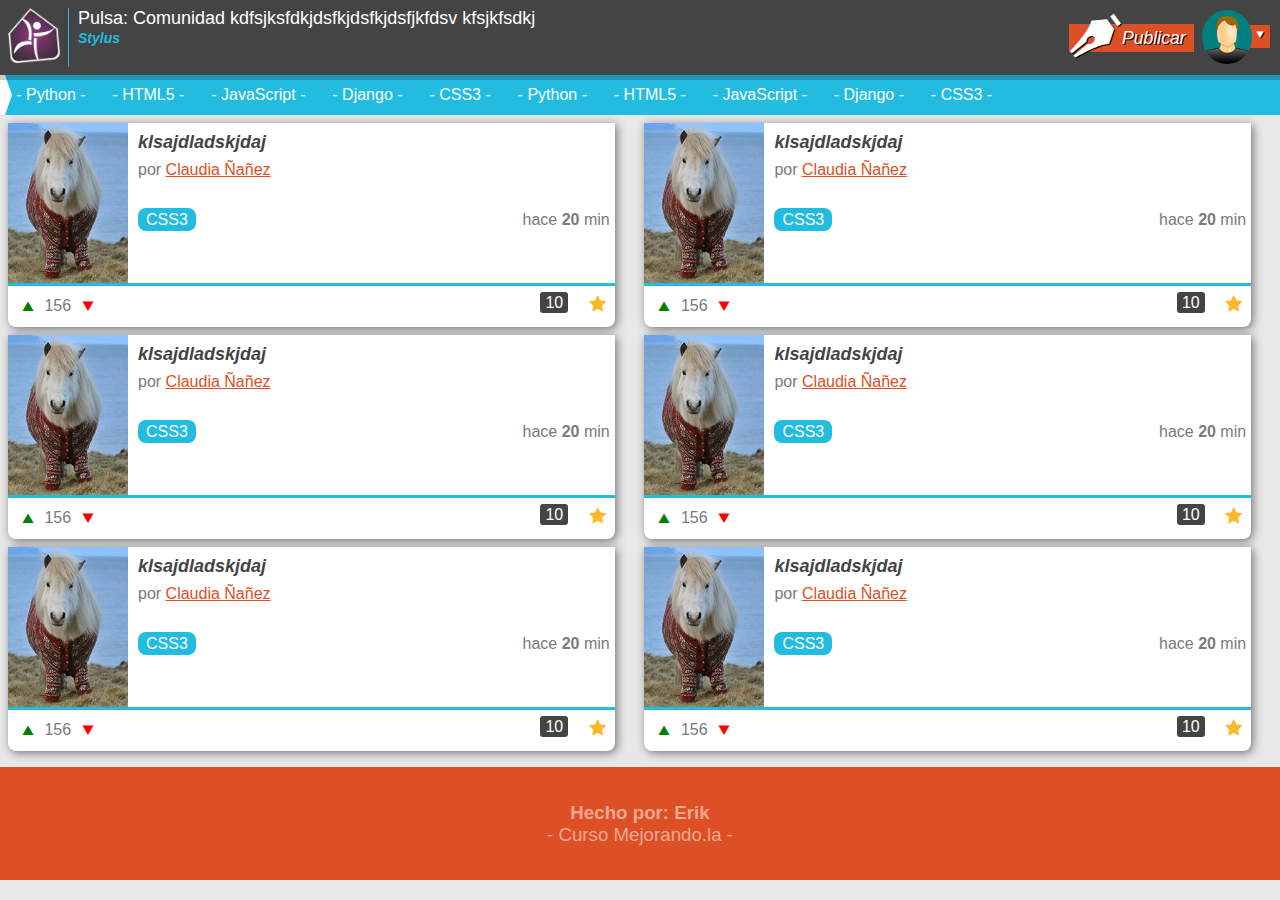
<file: index.html>
<!DOCTYPE html>
<html lang="es">
    <head>
        <meta charset="utf-8" />
        <!-- <meta http-equiv="X-UA-Compatible" content="IE=edge,chrome=1"> plugin antiguo para cambiar el render de ia a chrome-->
		<title>titulo</title>
        <meta name="description" content="">
        <meta name="viewport" content="width=device-width initial-scale=1">

		<link rel ="stylesheet" href="css/normalize.min.css">
        <!-- regula diseño inicial de etiquetas entre navegadores  -->
		<link rel ="stylesheet" href="css/pulsa.css" />

		<script src ="js/vendor/modernizr-2.6.2-respond-1.1.0.min.js"></script>
    </head>
    <body>
	<header>
		<div class="logo">
			<img src="imagenes/logo.png" alt="pulsa" />
		</div>
		<div class="titular">
			<h1 class="titulo">
				Pulsa: Comunidad kdfsjksfdkjdsfkjdsfkjdsfjkfdsv kfsjkfsdkj
			</h1>
			<div>
				<a href="#" class="filtro">
					Stylus
				</a>
				<a href="#" class="publicar">
					Publicar
				</a>
			</div>
		</div>
		<div class="usuario">
			<figure class="avatar">
				<img src="imagenes/avatar.jpg" alt="erik" />
			</figure>
			<a href="#" class="flechita"></a>
		</div>
	</header>
	<nav>
		<ul class="menu">
			<li><a href="#">Python</a></li>
			<li><a href="#">HTML5</a></li>
			<li><a href="#">JavaScript</a></li>
			<li><a href="#">Django</a></li>
			<li><a href="#">CSS3</a></li>
			<li><a href="#">Python</a></li>
			<li><a href="#">HTML5</a></li>
			<li><a href="#">JavaScript</a></li>
			<li><a href="#">Django</a></li>
			<li><a href="#">CSS3</a></li>
		</ul>
	</nav>
	<section class="posts">
		<article class="post">
			<div class="descripcion">
				<figure class="imagen">
					<img src="imagenes/foto.jpg" />
				</figure>
				<div class="detalles">
					<h2 class="titulo">
						klsajdladskjdaj
					</h2>
					<p class="autor">por <a href="#">Claudia Ñañez</a></p>
					<a href="#" class="tag">CSS3</a>
					<p class="fecha">hace <strong>20</strong> min</p>
				</div>
			</div>
			<div class="acciones">
				<div class="votos">
					<a href="#" class="up"></a>
					<span class="total">156</span>
					<a href="#" class="down"></a>
				</div>
				<div class="datos">
					<a href="#" class="comentarios">10</a>
					<a href="#" class="estrellita"></a>
				</div>
			</div>
		</article>
		<article class="post">
			<div class="descripcion">
				<figure class="imagen">
					<img src="imagenes/foto.jpg" />
				</figure>
				<div class="detalles">
					<h2 class="titulo">
						klsajdladskjdaj
					</h2>
					<p class="autor">por <a href="#">Claudia Ñañez</a></p>
					<a href="#" class="tag">CSS3</a>
					<p class="fecha">hace <strong>20</strong> min</p>
				</div>
			</div>
			<div class="acciones">
				<div class="votos">
					<a href="#" class="up"></a>
					<span class="total">156</span>
					<a href="#" class="down"></a>
				</div>
				<div class="datos">
					<a href="#" class="comentarios">10</a>
					<a href="#" class="estrellita"></a>
				</div>
			</div>
		</article>
		<article class="post">
			<div class="descripcion">
				<figure class="imagen">
					<img src="imagenes/foto.jpg" />
				</figure>
				<div class="detalles">
					<h2 class="titulo">
						klsajdladskjdaj
					</h2>
					<p class="autor">por <a href="#">Claudia Ñañez</a></p>
					<a href="#" class="tag">CSS3</a>
					<p class="fecha">hace <strong>20</strong> min</p>
				</div>
			</div>
			<div class="acciones">
				<div class="votos">
					<a href="#" class="up"></a>
					<span class="total">156</span>
					<a href="#" class="down"></a>
				</div>
				<div class="datos">
					<a href="#" class="comentarios">10</a>
					<a href="#" class="estrellita"></a>
				</div>
			</div>
		</article>
		<article class="post">
			<div class="descripcion">
				<figure class="imagen">
					<img src="imagenes/foto.jpg" />
				</figure>
				<div class="detalles">
					<h2 class="titulo">
						klsajdladskjdaj
					</h2>
					<p class="autor">por <a href="#">Claudia Ñañez</a></p>
					<a href="#" class="tag">CSS3</a>
					<p class="fecha">hace <strong>20</strong> min</p>
				</div>
			</div>
			<div class="acciones">
				<div class="votos">
					<a href="#" class="up"></a>
					<span class="total">156</span>
					<a href="#" class="down"></a>
				</div>
				<div class="datos">
					<a href="#" class="comentarios">10</a>
					<a href="#" class="estrellita"></a>
				</div>
			</div>
		</article>
		<article class="post">
			<div class="descripcion">
				<figure class="imagen">
					<img src="imagenes/foto.jpg" />
				</figure>
				<div class="detalles">
					<h2 class="titulo">
						klsajdladskjdaj
					</h2>
					<p class="autor">por <a href="#">Claudia Ñañez</a></p>
					<a href="#" class="tag">CSS3</a>
					<p class="fecha">hace <strong>20</strong> min</p>
				</div>
			</div>
			<div class="acciones">
				<div class="votos">
					<a href="#" class="up"></a>
					<span class="total">156</span>
					<a href="#" class="down"></a>
				</div>
				<div class="datos">
					<a href="#" class="comentarios">10</a>
					<a href="#" class="estrellita"></a>
				</div>
			</div>
		</article>
		<article class="post">
			<div class="descripcion">
				<figure class="imagen">
					<img src="imagenes/foto.jpg" />
				</figure>
				<div class="detalles">
					<h2 class="titulo">
						klsajdladskjdaj
					</h2>
					<p class="autor">por <a href="#">Claudia Ñañez</a></p>
					<a href="#" class="tag">CSS3</a>
					<p class="fecha">hace <strong>20</strong> min</p>
				</div>
			</div>
			<div class="acciones">
				<div class="votos">
					<a href="#" class="up"></a>
					<span class="total">156</span>
					<a href="#" class="down"></a>
				</div>
				<div class="datos">
					<a href="#" class="comentarios">10</a>
					<a href="#" class="estrellita"></a>
				</div>
			</div>
		</article>
	</section>
	<footer>
		<h3>
			<strong>Hecho por: Erik</strong>
			<span class="mejor">Curso Mejorando.la</span>
		</h3>
	</footer>

        <script src="//ajax.googleapis.com/ajax/libs/jquery/1.10.1/jquery.min.js"></script>
        <script>window.jQuery || document.write('<script src="js/vendor/jquery-1.10.1.min.js"><\/script>')</script>

        <script src="js/main.js"></script>

        <script>
            var _gaq=[['_setAccount','UA-XXXXX-X'],['_trackPageview']];
            (function(d,t){var g=d.createElement(t),s=d.getElementsByTagName(t)[0];
            g.src='//www.google-analytics.com/ga.js';
            s.parentNode.insertBefore(g,s)}(document,'script'));
        </script>
    </body>
</html>
</file>
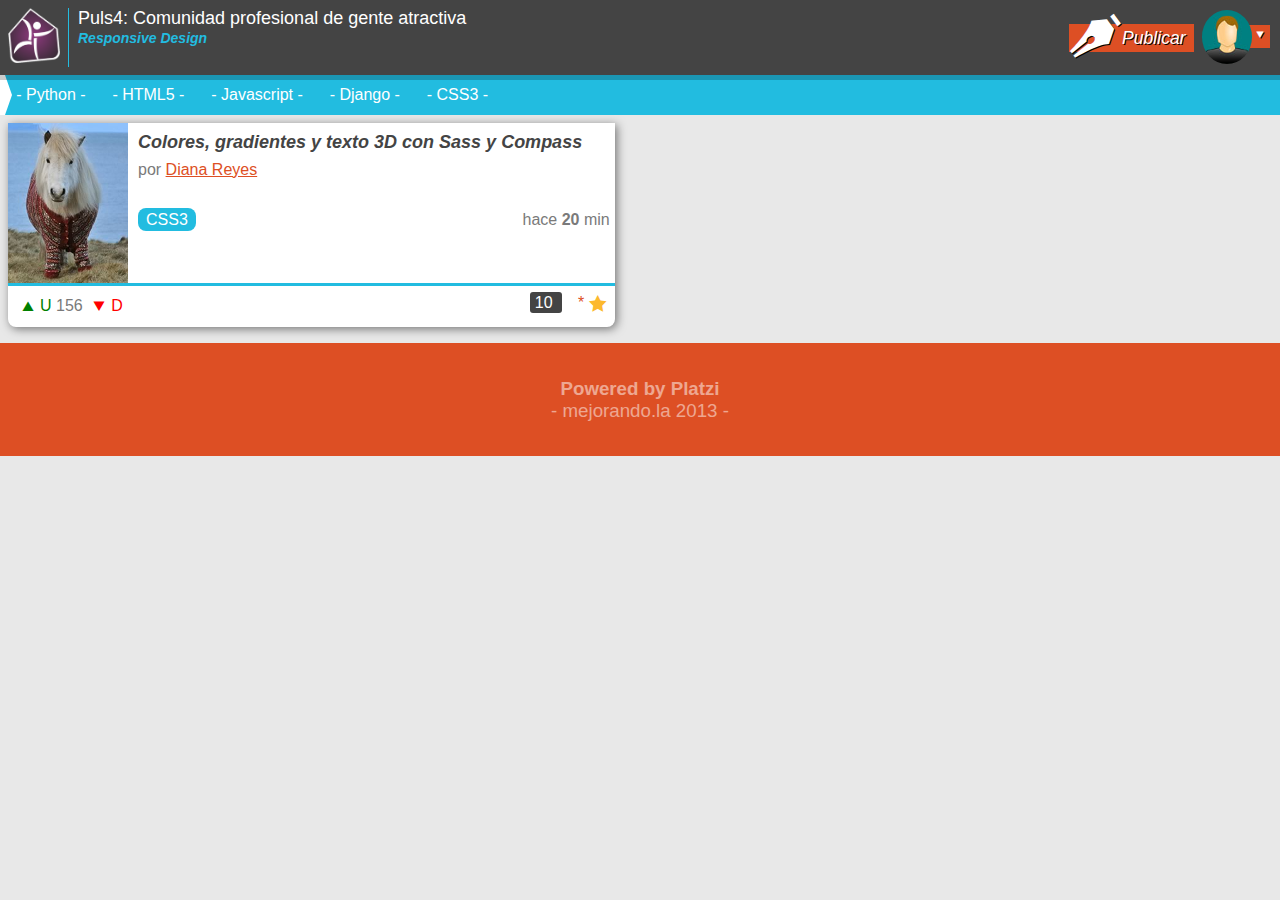
<file: otro.html>
<!DOCTYPE html>
<html lang="es">
<head>
        <meta charset="utf-8" />
        <title>Puls4: Comunidad para gente atractiva y millonaria</title>
        <link rel="stylesheet" href="css/normalize.css" />
        <link rel="stylesheet" href="css/pulsa.css" />
</head>
<body>
        <header>
                <div class="logo left">
                        <img src="imagenes/logo.png" alt="Puls4" />
                </div>
                <div class="titular">
                        <h1 class="titulo">
                                Puls4: Comunidad profesional de gente atractiva
                        </h1>
                        <div>
                                <a class="filtro" href="#">
                                        Responsive Design
                                </a>
                                <a class="publicar" href="#">
                                        Publicar
                                </a>
                        </div>
                </div>
                <div class="usuario">
                        <figure class="avatar">
                                <img src="imagenes/avatar.jpg" alt="freddier" />
                        </figure>
                        <a class="flechita" href="#">
                                X
                        </a>
                </div>
        </header>
        <nav>
                <ul class="menu">
                        <li><a href="#">Python</a></li>
                        <li><a href="#">HTML5</a></li>
                        <li><a href="#">Javascript</a></li>
                        <li><a href="#">Django</a></li>
                        <li><a href="#">CSS3</a></li>
                </ul>
        </nav>
        <section class="posts">
                <article class="post">
                        <div class="descripcion">
                                <figure class="imagen">
                                        <img src="imagenes/foto.jpg" />
                                </figure>
                                <div class="detalles">
                                        <h2 class="titulo">
                                                Colores, gradientes y texto 3D con Sass y Compass
                                        </h2>
                                        <p class="autor">
                                                por <a href="#">Diana Reyes</a>
                                        </p>
                                        <a class="tag" href="#">CSS3</a>
                                        <p class="fecha">hace <strong>20</strong> min</p>
                                </div>
                        </div>
                        <div class="acciones">
                                <div class="votos">
                                        <a class="up" href="#">U</a>
                                        <span class="total">156</span>
                                        <a class="down" href="#">D</a>
                                </div>
                                <div class="datos">
                                        <a class="comentarios" href="#">
                                                10
                                        </a>
                                        <a class="estrellita" href="#">
                                                *
                                        </a>
                                </div>
                        </div>
                </article>
        </section>
        <footer>
                <h3>
                        <strong>Powered by Platzi</strong>
                        <span class="mejor">
                                mejorando.la 2013
                        </span>
                </h3>
        </footer>
</body>
</html>
</file>
<file: css/pulsa.css>
@font-face{font-family:'iconitos';src:url("../fonts/icomoon.eot");src:url("../fonts/icomoon.eot?#iefix") format('embedded-opentype'),url("../fonts/icomoon.ttf") format('truetype'),url("../fonts/icomoon.woff") format('woff'),url("../fonts/icomoon.svg#icomoon") format('svg');font-weight:normal;font-style:normal}
a{color:#dd4f24}
body{background:#e8e8e8;color:#444;font-family:Arial;font-size:16px;scroll:none}
footer{background:#dd4f24;color:rgba(255,255,255,0.5);padding:1em 0;text-align:center;width:100%;}
footer h3{font-style:14px;font-weight:normal;}
footer h3 strong{display:block}
footer h3 .mejor:before,footer h3 .mejor:after{content:" - "}
header{background:#444;box-shadow:0 5px 0 rgba(0,0,0,0.2);color:#fff;overflow:hidden;padding:.5em;position:relative;z-index:1;}
header .logo{border-right:1px solid #22bce0;float:left;width:60px;}
header .logo img{width:52px}
header .titular{margin:0 60px 0 70px;}
header .titular .filtro{color:#22bce0;font-size:14px;font-style:italic;font-weight:bold;text-decoration:none}
header .titular .publicar{background:#dd4f24;color:#fff;float:right;font-style:italic;margin:-5px 1em 0 0;padding:.2em .5em;text-decoration:none;text-shadow:1px 1px 0 #000;}
header .titular .publicar:before{display:inline-block;content:"\e600";font-family:"iconitos";margin:0 3px 0 0}
header .titular .titulo{font-size:18px;font-weight:normal;margin:0;padding:0}
header .usuario{position:absolute;right:10px;top:10px;}
header .usuario .avatar{margin:0 1.1em 0 0;position:relative;z-index:2;}
header .usuario .avatar img{border-radius:50%;width:50px}
header .usuario .flechita{background:#dd4f24;color:#fff;display:block;padding:2px;position:absolute;right:0;top:15px;text-align:right;text-decoration:none;width:50%;z-index:0;}
header .usuario .flechita:after{content:"\e602";display:inline-block;font-family:"iconitos";text-shadow:1px 1px 0 #000}
nav{background:#22bce0;border-left:5px solid #fff;position:relative;}
nav:before{content:" ";border-bottom:20px solid transparent;border-top:20px solid transparent;border-left:7px solid #fff;position:absolute;top:0;left:0}
nav .menu{height:40px;line-height:40px;margin:0;padding:0;overflow-x:auto;white-space:nowrap;}
nav .menu::-webkit-scrollbar{display:none}
nav .menu li{display:inline-block;}
nav .menu li a{color:#fff;display:block;margin:0 .5em;padding:0 .2em;text-decoration:none;}
nav .menu li a:after{content:' -'}
nav .menu li a:before{content:'- '}
nav .menu li a:hover{background:rgba(0,0,0,0.1)}
.posts{padding:.5em;}
.posts .post{background:#fff;border-radius:0 0 .5em .5em;box-shadow:2px 2px 10px rgba(0,0,0,0.5);color:#7a7a7a;margin-bottom:.5em;}
.posts .post .acciones{border-top:3px solid #22bce0;padding:.5em;overflow:hidden;}
.posts .post .acciones .datos{float:right;}
.posts .post .acciones .datos .comentarios{background:#444;border-radius:3px;color:#fff;margin:0 1em 0 0;padding:2px 5px;text-decoration:none}
.posts .post .acciones .datos .estrellita{text-decoration:none;}
.posts .post .acciones .datos .estrellita:after{color:#fcb92d;content:"\e601";font-family:"iconitos";font-size:1.1em;vertical-align:top}
.posts .post .acciones .votos{float:left;}
.posts .post .acciones .votos .down,.posts .post .acciones .votos .up{text-decoration:none;}
.posts .post .acciones .votos .down:before,.posts .post .acciones .votos .up:before{font-family:"iconitos";font-size:1.5em;vertical-align:middle}
.posts .post .acciones .votos .down{color:#f00;}
.posts .post .acciones .votos .down:before{content:"\e602"}
.posts .post .acciones .votos .up{color:#008000;}
.posts .post .acciones .votos .up:before{content:"\e603"}
.posts .post .descripcion{color:#7a7a7a;}
.posts .post .descripcion .detalles{height:160px;margin-left:130px;}
.posts .post .descripcion .detalles .autor{margin:.5em 0 2em 0}
.posts .post .descripcion .detalles .titulo{color:#444;font-size:18px;font-style:italic;margin:0;padding:.5em .5em 0 0}
.posts .post .descripcion .fecha{float:right;margin:0 5px}
.posts .post .descripcion .tag{background:#22bce0;color:#fff;border-radius:.5em;text-decoration:none;padding:.2em .5em}
.posts .post .descripcion .imagen{float:left;}
.posts .post .descripcion .imagen img{height:160px;vertical-align:top;width:120px}
@media screen and ( min-width: 768px ){header .titular .publicar{font-size:1.1em;padding-left:3em;position:relative;}
header .titular .publicar:before{left:0;font-size:2.5em;position:absolute;top:-10px}
.posts .post{display:inline-block;vertical-align:top;width:48%;}
.posts .post:nth-child(odd){margin-right:2%}
}
</file>
